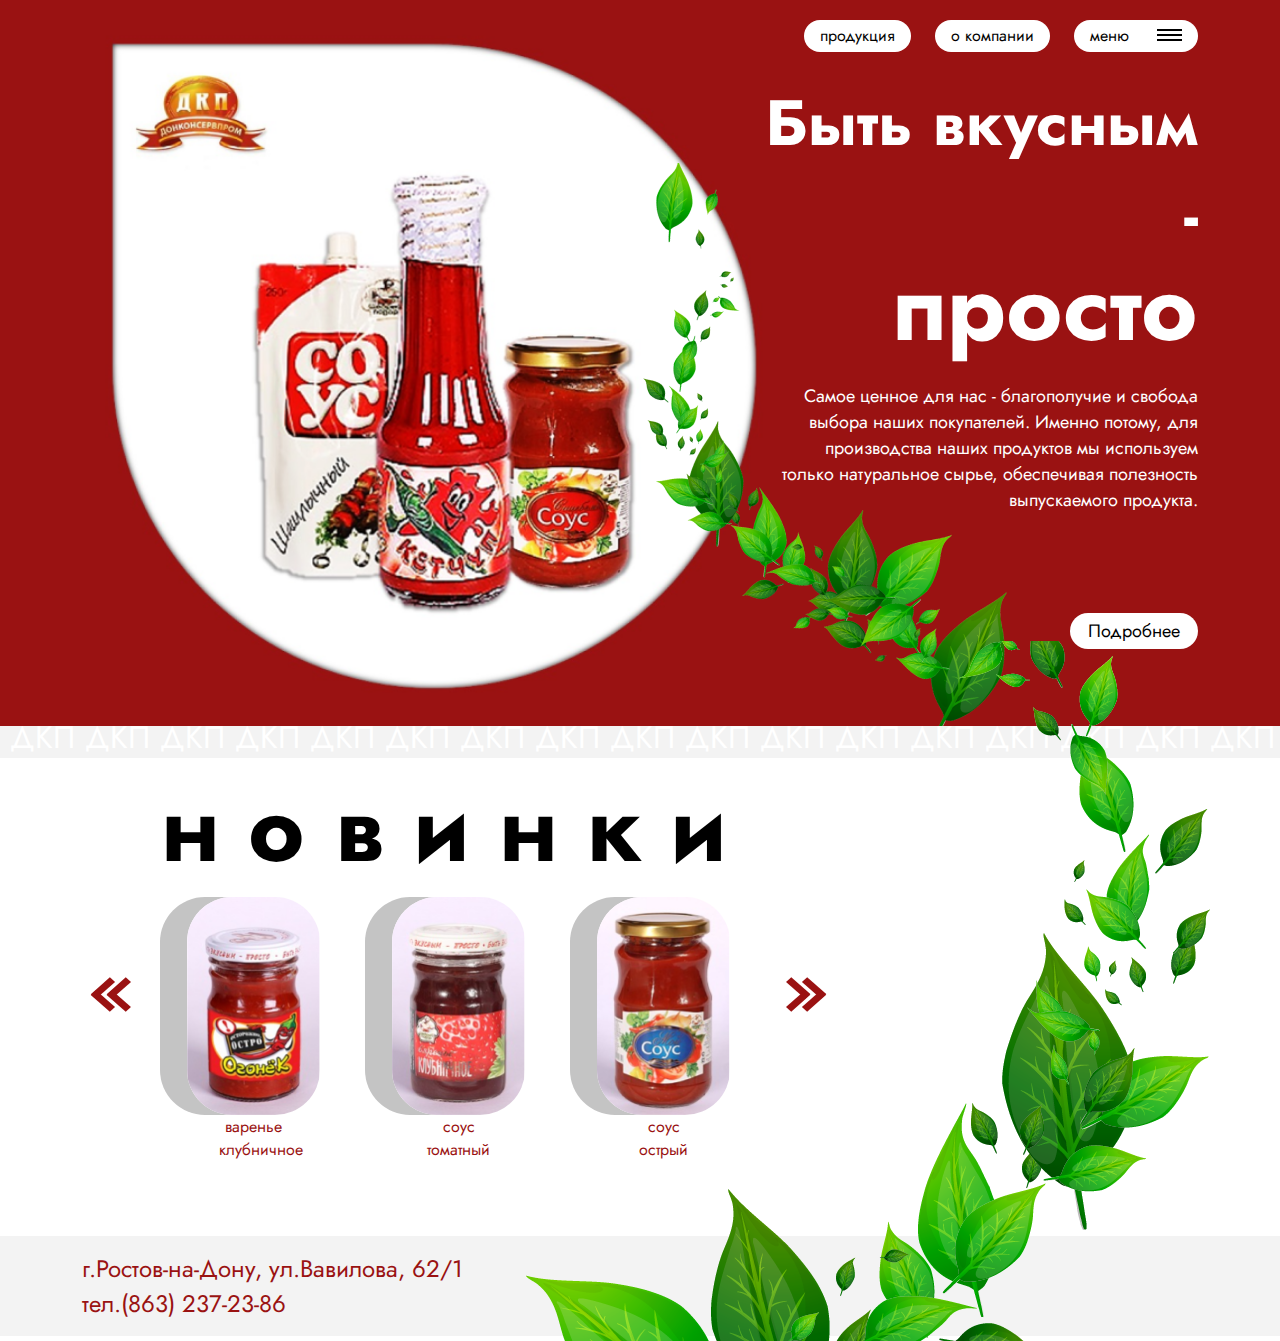
<file: index.html>
<!DOCTYPE html>
<html lang="en">
  <head>
    <meta charset="UTF-8">
    <meta http-equiv="X-UA-Compatible" content="IE=edge">
    <meta name="viewport" content="width=device-width, initial-scale=1.0">
    <title>Кепчук</title>
    <link rel="stylesheet" href="main.css">
    <link rel="stylesheet" href="bootstrap-grid.css">
  </head>
  <body>
    <div class="header header_mainpage">
      <div class="container">
        <div class="row justify-content-between">
          <div class="logo logo_mainpage col-md"><a href="/"> <img src="img/logo.png" alt=""></a></div>
          <div class="menu menu_mainpage col-md-auto">
            <div class="row justify-content-between align-items-start">
              <div class="col"><a class="menu__item" href="catalog.html">Продукция </a></div>
              <div class="col"><a class="menu__item" href="about.html">О компании </a></div>
              <div class="col"><a class="menu__item" href="#">Меню<img class="menu__burger" src="img/burger.svg" alt=""></a></div>
            </div>
          </div>
        </div>
      </div>
    </div>
    <div class="banner">
      <div class="container">
        <div class="banner__inner row justify-content-end">
          <div class="banner__content col-lg-5">
            <h1 class="banner__title">Быть вкусным - <br> <span class="mark">просто</span> </h1>
            <div class="banner__desc">Самое ценное для нас - благополучие и свобода выбора наших покупателей. Именно потому, для производства наших продуктов мы используем <br> только натуральное сырье, обеспечивая полезность выпускаемого продукта.</div><a class="button banner__button" href="detail.html"> Подробнее</a><img class="decor decor_banner" src="img/decor1.png" alt="">
          </div>
        </div>
      </div>
    </div>
    <div class="promo"> <span>ДКП</span><span>ДКП</span><span>ДКП</span><span>ДКП</span><span>ДКП</span><span>ДКП</span><span>ДКП</span><span>ДКП</span><span>ДКП</span><span>ДКП</span><span>ДКП</span><span>ДКП</span><span>ДКП</span><span>ДКП</span><span>ДКП</span><span>ДКП</span><span>ДКП</span><span>ДКП</span><span>ДКП</span><span>ДКП</span><span>ДКП</span><span>ДКП</span><span>ДКП</span><span>ДКП</span><span>ДКП</span><span>ДКП</span><span>ДКП</span><span>ДКП</span><span>ДКП</span><span>ДКП</span><span>ДКП</span><span>ДКП</span><span>ДКП</span><span>ДКП</span><span>ДКП</span><span>ДКП</span><span>ДКП</span><span>ДКП</span><span>ДКП</span><span>ДКП</span><span>ДКП</span><span>ДКП</span><span>ДКП</span><span>ДКП</span><span>ДКП</span><span>ДКП</span><span>ДКП</span><span>ДКП</span><span>ДКП</span><span>ДКП</span><span>ДКП</span><span>ДКП</span><span>ДКП</span><span>ДКП</span><span>ДКП</span><span>ДКП</span><span>ДКП</span><span>ДКП</span><span>ДКП</span><span>ДКП</span>
    </div>
    <div class="container">
      <div class="offers"> 
        <h2 class="offers__title">Новинки</h2>
        <div class="offer-list row"><a class="offer__arrow offer__arrow_prev col mx-2" href="#"><img src="img/arrow.svg" alt="" srcset=""></a>
          <div class="offer col mx-4">
            <figure class="offer__image"><img src="img/1.png" alt="варенье клубничное"/></figure><a class="offer__title" href="">варенье клубничное</a>
          </div>
          <div class="offer col mx-4">
            <figure class="offer__image"><img src="img/2.png" alt="соус томатный"/></figure><a class="offer__title" href="">соус томатный</a>
          </div>
          <div class="offer col mx-4">
            <figure class="offer__image"><img src="img/3.png" alt="соус острый"/></figure><a class="offer__title" href="">соус острый</a>
          </div><a class="offer__arrow offer__arrow_next col mx-2" href="#"><img src="img/arrow.svg" alt="" srcset=""></a>
        </div>
      </div>
    </div>
    <footer class="footer footer_mainpage">
      <div class="container">
        <div class="footer__copyright footer__copyright_left">
           г.Ростов-на-Дону, ул.Вавилова, 62/1 <br>тел.(863) 237-23-86 </div><img class="decor decor_mainpage" src="img/decor2.png">
      </div>
    </footer>
  </body>
</html>
</file>
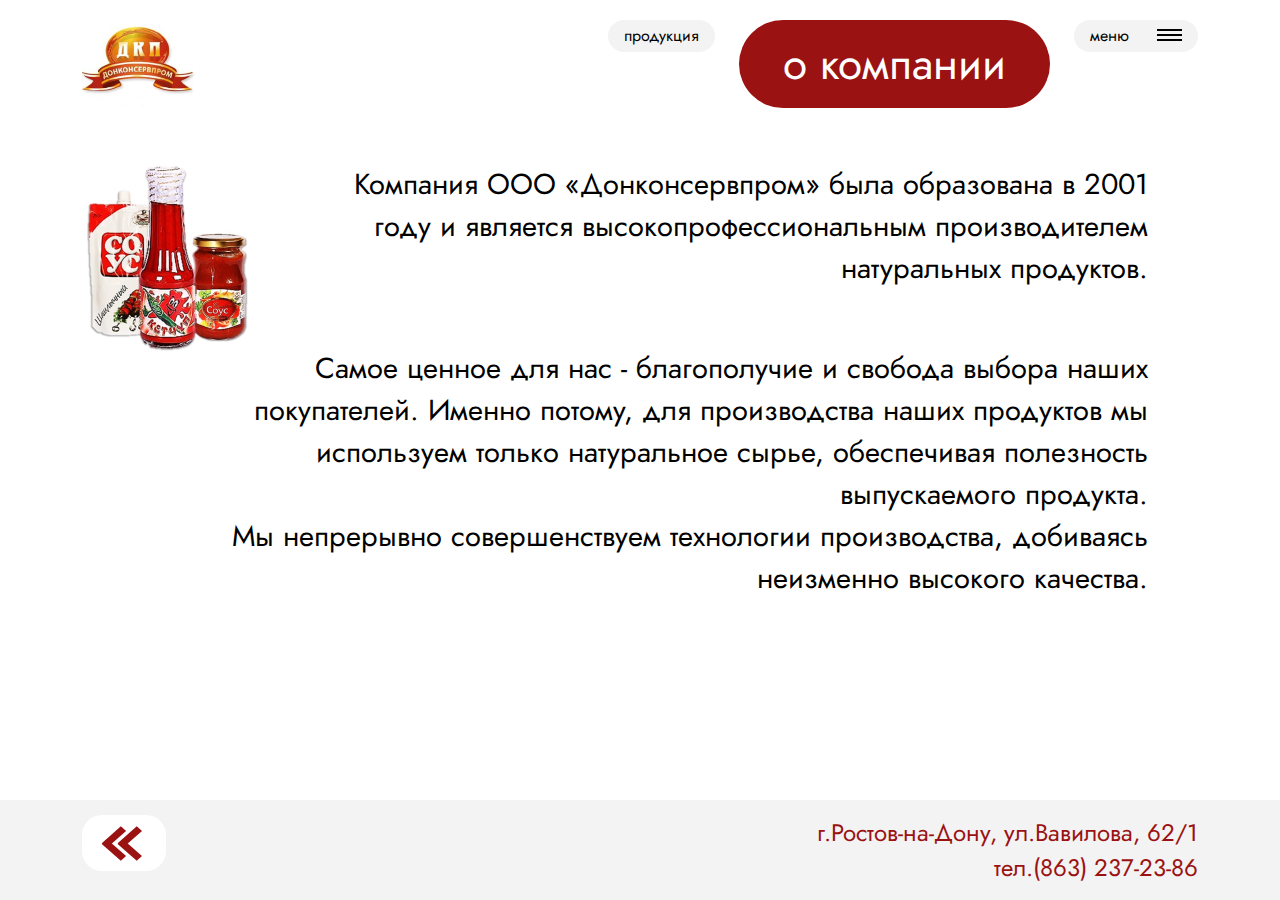
<file: about.html>
<!DOCTYPE html>
<html lang="en">
  <head>
    <meta charset="UTF-8">
    <meta http-equiv="X-UA-Compatible" content="IE=edge">
    <meta name="viewport" content="width=device-width, initial-scale=1.0">
    <title>Кепчук</title>
    <link rel="stylesheet" href="main.css">
    <link rel="stylesheet" href="bootstrap-grid.css">
  </head>
  <body>
    <div class="header">
      <div class="container">
        <div class="row justify-content-between">
          <div class="logo col-md-2"><a href="index.html"> <img src="img/logo.png" alt=""></a></div>
          <div class="menu col-md-auto">
            <div class="row justify-content-between align-items-start">
              <div class="col"><a class="menu__item" href="catalog.html">Продукция </a></div>
              <div class="col"><a class="menu__item menu__item_active" href="about.html">О компании</a></div>
              <div class="col"><a class="menu__item" href="#">Меню<img class="menu__burger" src="img/burger.svg" alt=""></a></div>
            </div>
          </div>
        </div>
      </div>
    </div>
    <div class="container about">
      <div class="about__img"> <img src="img/5.png" alt="" srcset=""></div>
      <div class="about__desc">
        <p>Компания ООО «Донконсервпром» была образована в 2001 году и является высокопрофессиональным производителем натуральных продуктов.</p>
        <p>Самое ценное для нас - благополучие и свобода выбора наших покупателей. Именно потому, для производства наших продуктов мы используем только натуральное сырье, обеспечивая полезность выпускаемого продукта. <br>Мы непрерывно совершенствуем технологии производства, добиваясь неизменно высокого качества.</p>
      </div>
    </div>
    <footer class="footer">
      <div class="container">
        <div class="row justify-content-between">
          <div class="col-md-2"><a class="footer__back" href="#" onclick="history.back(-1)"><img src="img/arrow.svg" alt=""></a></div>
          <div class="col-md-auto">
            <div class="footer__copyright">
               г.Ростов-на-Дону, ул.Вавилова, 62/1 <br>тел.(863) 237-23-86 </div>
          </div>
        </div>
      </div>
    </footer>
  </body>
</html>
</file>
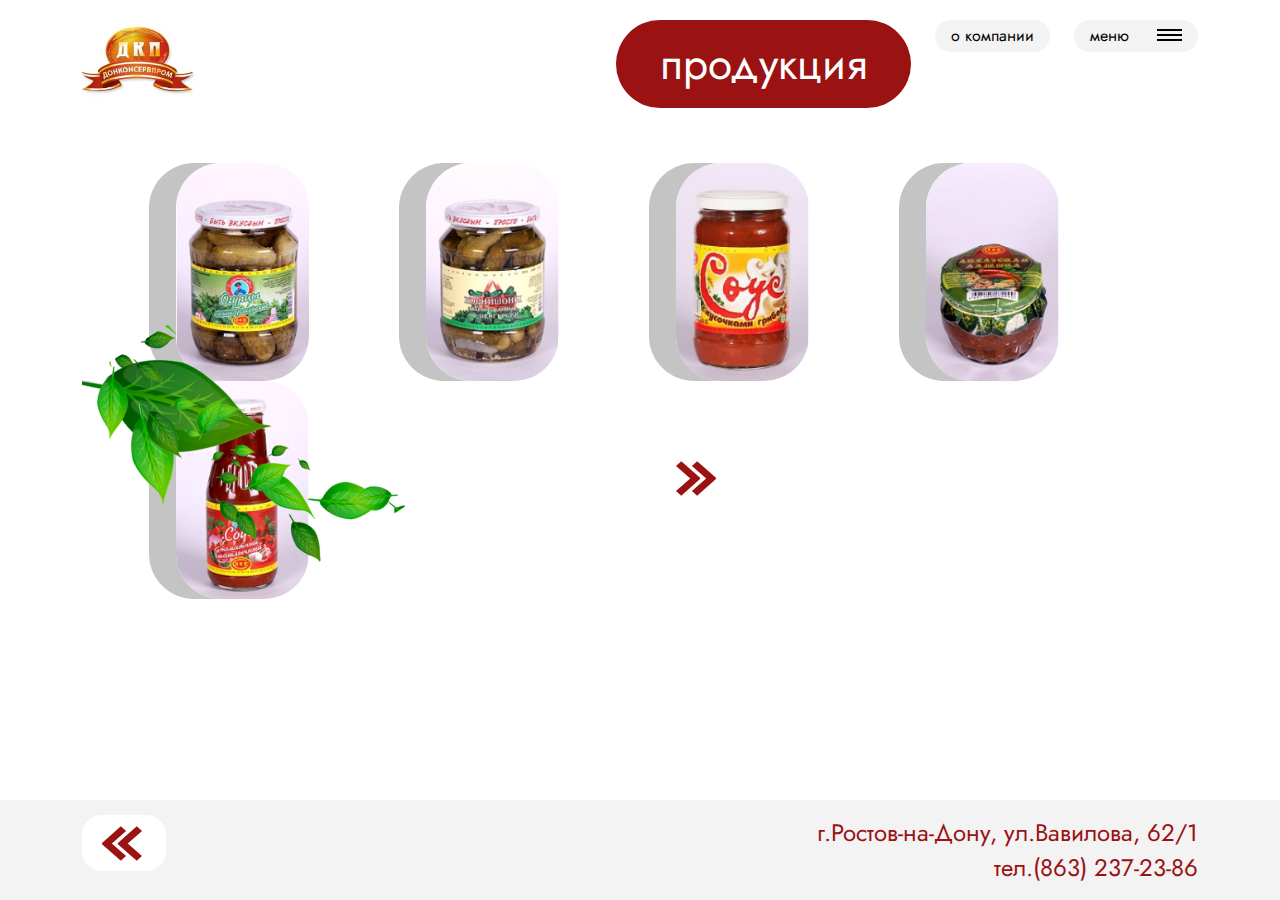
<file: catalog.html>
<!DOCTYPE html>
<html lang="en">
  <head>
    <meta charset="UTF-8">
    <meta http-equiv="X-UA-Compatible" content="IE=edge">
    <meta name="viewport" content="width=device-width, initial-scale=1.0">
    <title>Кепчук</title>
    <link rel="stylesheet" href="main.css">
    <link rel="stylesheet" href="bootstrap-grid.css">
  </head>
  <body>
    <div class="header">
      <div class="container">
        <div class="row justify-content-between">
          <div class="logo col-md"><a href="index.html"> <img src="img/logo.png" alt=""></a></div>
          <div class="menu col-md-auto">
            <div class="row justify-content-between align-items-start">
              <div class="col"><a class="menu__item menu__item_active" href="catalog.html">Продукция </a></div>
              <div class="col"><a class="menu__item" href="about.html">О компании</a></div>
              <div class="col"><a class="col menu__item" href="#">Меню<img class="menu__burger" src="img/burger.svg" alt=""></a></div>
            </div>
          </div>
        </div>
      </div>
    </div>
    <div class="container"> 
      <div class="catalog row"> 
        <div class="offer col mx-4">
          <figure class="offer__image"><img src="img/6.png"/></figure>
        </div>
        <div class="offer col mx-4">
          <figure class="offer__image"><img src="img/7.png"/></figure>
        </div>
        <div class="offer col mx-4">
          <figure class="offer__image"><img src="img/11.png"/></figure>
        </div>
        <div class="offer col mx-4">
          <figure class="offer__image"><img src="img/9.png"/></figure>
        </div>
        <div class="offer col mx-4">
          <figure class="offer__image"><img src="img/10.png"/></figure>
        </div><a class="offer__arrow offer__arrow_next col mx-2"><img src="img/arrow.svg" alt="" srcset=""></a>
      </div><img class="decor decor_catalog" src="img/decor3.png" alt="">
    </div>
    <footer class="footer">
      <div class="container">
        <div class="row justify-content-between">
          <div class="col-md-2"><a class="footer__back" href="#" onclick="history.back(-1)"><img src="img/arrow.svg" alt=""></a></div>
          <div class="col-md-auto">
            <div class="footer__copyright">
               г.Ростов-на-Дону, ул.Вавилова, 62/1 <br>тел.(863) 237-23-86</div>
          </div>
        </div>
      </div>
    </footer>
  </body>
</html>
</file>
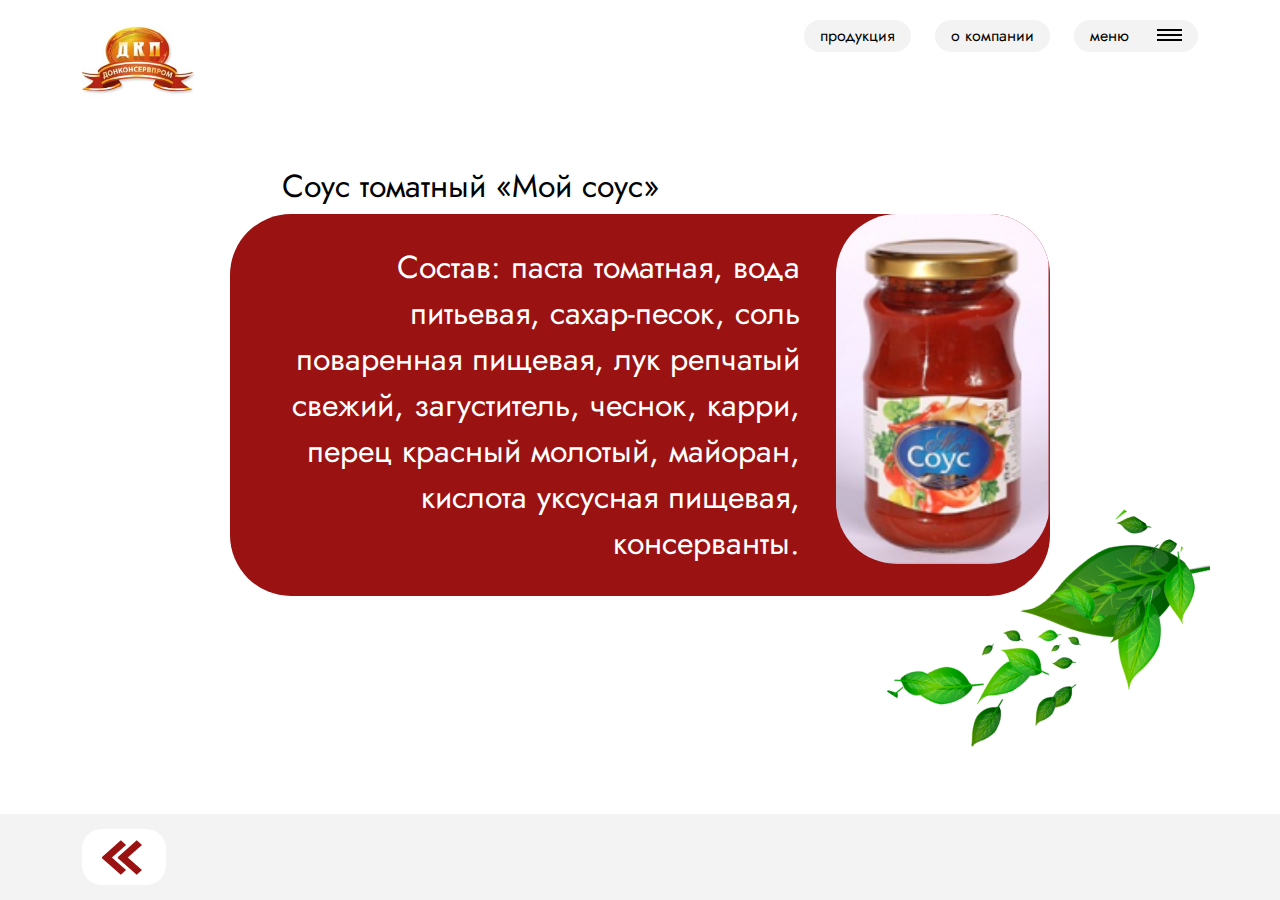
<file: detail.html>
<!DOCTYPE html>
<html lang="en">
  <head>
    <meta charset="UTF-8">
    <meta http-equiv="X-UA-Compatible" content="IE=edge">
    <meta name="viewport" content="width=device-width, initial-scale=1.0">
    <title>Кепчук</title>
    <link rel="stylesheet" href="main.css">
    <link rel="stylesheet" href="bootstrap-grid.css">
  </head>
  <body>
    <div class="header">
      <div class="container">
        <div class="row justify-content-between">
          <div class="logo col-md"><a href="index.html"> <img src="img/logo.png" alt=""></a></div>
          <div class="menu col-md-auto">
            <div class="row justify-content-between align-items-start">
              <div class="col"><a class="menu__item" href="catalog.html">Продукция </a></div>
              <div class="col"><a class="menu__item" href="about.html">О компании</a></div>
              <div class="col"><a class="col menu__item" href="#">Меню<img class="menu__burger" src="img/burger.svg" alt=""></a></div>
            </div>
          </div>
        </div>
      </div>
    </div>
    <div class="container detail-container"> 
      <div class="detail">
        <div class="detail__title">Соус томатный «Мой соус»</div>
        <div class="detail__inner row justify-content-between">
          <div class="detail__desc col mx-4">Состав: паста томатная, вода питьевая, сахар-песок, соль поваренная пищевая, лук репчатый свежий, загуститель, чеснок, карри, перец красный молотый, майоран, кислота уксусная пищевая, консерванты.</div>
          <div class="detail__img col-md-auto p-0"> <img src="img/3.png" alt="" srcset=""></div>
        </div>
      </div><img class="decor decor_detail" src="img/decor3.png" alt="">
    </div>
    <footer class="footer">
      <div class="container"><a class="footer__back" href="#" onclick="history.back(-1)"><img src="img/arrow.svg" alt=""></a></div>
    </footer>
  </body>
</html>
</file>
<file: main.css>
@import url("https://fonts.googleapis.com/css2?family=Jost&display=swap");
*, *::after, *::before {
  margin: 0;
  padding: 0;
  box-sizing: border-box;
}

a {
  text-decoration: none;
  color: inherit;
  display: block;
}

html {
  font-family: "Jost", sans-serif;
}

.button, .menu__item {
  background-color: white;
  border-radius: 1em;
  line-height: 2em;
  padding: 0 1em;
}

.container {
  max-width: 1200px;
  margin: 0 auto;
}

.offer {
  text-align: center;
}
.offer__image {
  border-radius: 45px;
  box-shadow: -27px 0 0 0 #C4C4C4;
  width: 133px;
  height: 218px;
  overflow: hidden;
}
.offer__image img {
  height: 100%;
  width: 100%;
  object-fit: cover;
}
.offer__title {
  color: #9a1212;
  width: 70px;
  display: inline-block;
}
.offer__arrow {
  position: relative;
  cursor: pointer;
  padding-top: 80px;
}
.offer__arrow_prev {
  left: 0;
}
.offer__arrow_next {
  right: 0;
}
.offer__arrow_next img {
  transform: rotate(-180deg);
}
.offer-list {
  position: relative;
  max-width: max-content;
}

.footer {
  background-color: #F3F3F3;
  padding: 15px;
  font-size: 24px;
  color: #9a1212;
  position: absolute;
  bottom: 0;
  width: 100%;
}
.footer .container {
  position: relative;
}
.footer_mainpage {
  position: relative;
}
.footer__copyright {
  text-align: right;
}
.footer__copyright_left {
  text-align: left;
}
.footer__back {
  background-color: white;
  border-radius: 20px;
  display: inline-flex;
  justify-content: center;
  align-items: center;
  width: 84px;
  height: 56px;
}
.footer__back img {
  transform: translateX(-3px);
}

.logo_mainpage {
  opacity: 0;
}

.menu {
  z-index: 1;
}
.menu_mainpage .menu__item {
  background-color: white;
}
.menu__item {
  background-color: #F3F3F3;
  text-transform: lowercase;
  white-space: nowrap;
}
.menu__item_active {
  background-color: #9a1212;
  color: white;
  font-size: 44px;
}
.menu__burger {
  margin-left: 28px;
}

.button {
  display: inline-block;
  color: black;
  max-width: max-content;
}

.banner {
  color: white;
  background-color: #9a1212;
  position: relative;
}
.banner__inner {
  background-image: url(img/banner.png);
  background-size: cover;
  text-align: right;
  height: 726px;
}
.banner__content {
  position: relative;
  padding-right: 70px;
  display: flex;
  flex-direction: column;
  justify-content: center;
  align-items: flex-end;
  height: 100%;
  max-width: 50%;
  font-size: 18px;
  line-height: 26px;
  max-width: 500px;
}
.banner__button {
  margin-top: 100px;
}
.banner__title {
  font-size: 64px;
  margin-bottom: 19px;
  line-height: 92px;
}
.banner .mark {
  font-size: 96px;
}

.header {
  padding: 20px 50px 50px;
}
.header_mainpage {
  position: absolute;
  top: 0;
  left: 0;
  right: 0;
}

.promo {
  overflow: hidden;
  text-overflow: clip;
  white-space: nowrap;
  background-color: #F3F3F3;
  color: white;
  font-size: 31px;
  height: 32px;
  line-height: 0.8;
}
.promo span {
  margin-left: 10px;
}

.offers {
  max-width: max-content;
  padding-bottom: 75px;
}
.offers__title {
  text-align: center;
  font-size: 96px;
  text-transform: lowercase;
  letter-spacing: 0.3em;
}

.decor {
  position: absolute;
  bottom: 0;
}
.decor_banner {
  left: -120px;
}
.decor_mainpage {
  right: 0;
  bottom: -20px;
}
.decor_detail {
  right: 0;
  bottom: -40%;
}
.decor_catalog {
  transform: rotate(180deg) scale(1, -1);
  top: 30%;
}

.detail {
  margin: 0 160px;
  position: relative;
}
.detail__inner {
  background-color: #9a1212;
  border-radius: 61px;
  font-size: 32px;
}
.detail__desc {
  padding: 30px;
  text-align: right;
  color: white;
}
.detail__title {
  font-size: 32px;
  padding-left: 40px;
  margin-bottom: 5px;
}
.detail__img {
  height: 350px;
  flex-shrink: 0;
  border-radius: 61px;
  overflow: hidden;
}
.detail__img img {
  height: 100%;
}
.detail-container {
  position: relative;
}

.about__desc {
  text-align: right;
  font-size: 29px;
  padding: 0 50px 0 80px;
}
.about__desc p {
  margin-bottom: 2em;
}
.about__img {
  float: left;
  margin-right: 50px;
}

.catalog {
  padding: 0 70px;
  position: relative;
}
</file>
